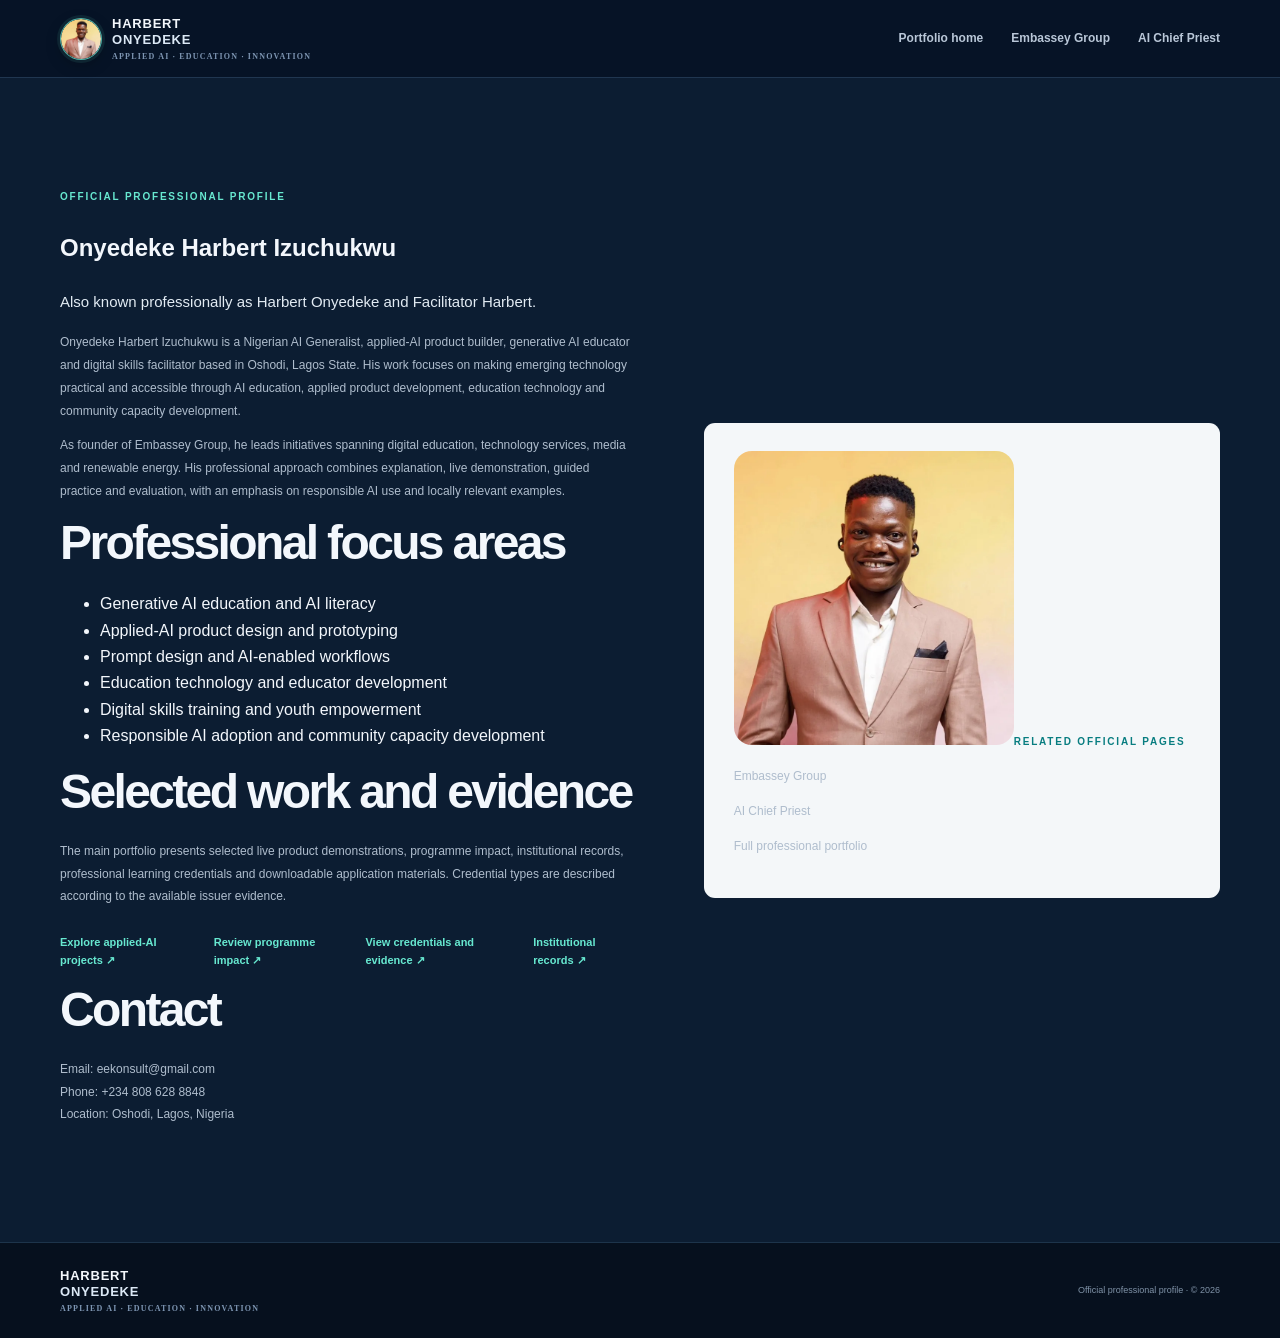
<file: about-harbert.html>
<!doctype html><html lang="en"><head><meta charset="utf-8"><meta name="viewport" content="width=device-width,initial-scale=1"><title>Onyedeke Harbert Izuchukwu (Harbert Onyedeke) | Official Profile</title><meta name="description" content="Learn about Onyedeke Harbert Izuchukwu, also known as Harbert Onyedeke and Facilitator Harbert: Nigerian AI educator, applied-AI product builder and founder of Embassey Group."><meta name="author" content="Onyedeke Harbert Izuchukwu"><meta name="robots" content="index,follow,max-image-preview:large"><link rel="canonical" href="https://harbert-onyedeke-ai-portfolio.vercel.app/about-harbert"><link rel="stylesheet" href="/styles.css"><script type="application/ld+json">{"@context":"https://schema.org","@type":"ProfilePage","url":"https://harbert-onyedeke-ai-portfolio.vercel.app/about-harbert","name":"Onyedeke Harbert Izuchukwu — Official Profile","mainEntity":{"@type":"Person","name":"Onyedeke Harbert Izuchukwu","alternateName":["Harbert Onyedeke","Facilitator Harbert"],"url":"https://harbert-onyedeke-ai-portfolio.vercel.app/","image":"https://harbert-onyedeke-ai-portfolio.vercel.app/portrait.webp","jobTitle":["AI Generalist","Applied-AI Product Builder","Generative AI Educator","Digital Skills Facilitator"],"address":{"@type":"PostalAddress","addressLocality":"Oshodi, Lagos","addressCountry":"NG"},"worksFor":{"@type":"Organization","name":"Embassey Group","url":"https://harbert-onyedeke-ai-portfolio.vercel.app/embassey-group.html"}}}</script></head><body><header class="site-header"><div class="container nav-wrap"><a class="brand" href="/"><span class="brand-mark brand-avatar"><img src="/portrait.webp" alt=""></span><span>HARBERT <b>ONYEDEKE</b><small>APPLIED AI · EDUCATION · INNOVATION</small></span></a><nav class="nav" aria-label="Main navigation"><a href="/">Portfolio home</a><a href="/embassey-group.html">Embassey Group</a><a href="/ai-chief-priest.html">AI Chief Priest</a></nav></div></header><main id="main"><section class="section about-section"><div class="container about-grid"><div><span class="eyebrow">OFFICIAL PROFESSIONAL PROFILE</span><h1>Onyedeke Harbert Izuchukwu</h1><p class="about-lede">Also known professionally as Harbert Onyedeke and Facilitator Harbert.</p><p>Onyedeke Harbert Izuchukwu is a Nigerian AI Generalist, applied-AI product builder, generative AI educator and digital skills facilitator based in Oshodi, Lagos State. His work focuses on making emerging technology practical and accessible through AI education, applied product development, education technology and community capacity development.</p><p>As founder of Embassey Group, he leads initiatives spanning digital education, technology services, media and renewable energy. His professional approach combines explanation, live demonstration, guided practice and evaluation, with an emphasis on responsible AI use and locally relevant examples.</p><h2>Professional focus areas</h2><ul><li>Generative AI education and AI literacy</li><li>Applied-AI product design and prototyping</li><li>Prompt design and AI-enabled workflows</li><li>Education technology and educator development</li><li>Digital skills training and youth empowerment</li><li>Responsible AI adoption and community capacity development</li></ul><h2>Selected work and evidence</h2><p>The main portfolio presents selected live product demonstrations, programme impact, institutional records, professional learning credentials and downloadable application materials. Credential types are described according to the available issuer evidence.</p><div class="about-links"><a href="/#work">Explore applied-AI projects ↗</a><a href="/#impact">Review programme impact ↗</a><a href="/#credentials">View credentials and evidence ↗</a><a href="/#recognition">Institutional records ↗</a></div><h2>Contact</h2><p>Email: <a href="mailto:eekonsult@gmail.com">eekonsult@gmail.com</a><br>Phone: <a href="tel:+2348086288488">+234 808 628 8848</a><br>Location: Oshodi, Lagos, Nigeria</p></div><aside class="capability-panel"><img src="/portrait.webp" alt="Professional portrait of Onyedeke Harbert Izuchukwu" style="width:100%;max-width:280px;border-radius:18px"><span class="eyebrow dark-eyebrow">RELATED OFFICIAL PAGES</span><p><a href="/embassey-group.html">Embassey Group</a></p><p><a href="/ai-chief-priest.html">AI Chief Priest</a></p><p><a href="/">Full professional portfolio</a></p></aside></div></section></main><footer class="footer"><div class="container footer-inner"><a class="brand footer-brand" href="/"><span>HARBERT <b>ONYEDEKE</b><small>APPLIED AI · EDUCATION · INNOVATION</small></span></a><p>Official professional profile · © 2026</p></div></footer></body></html>
</file>
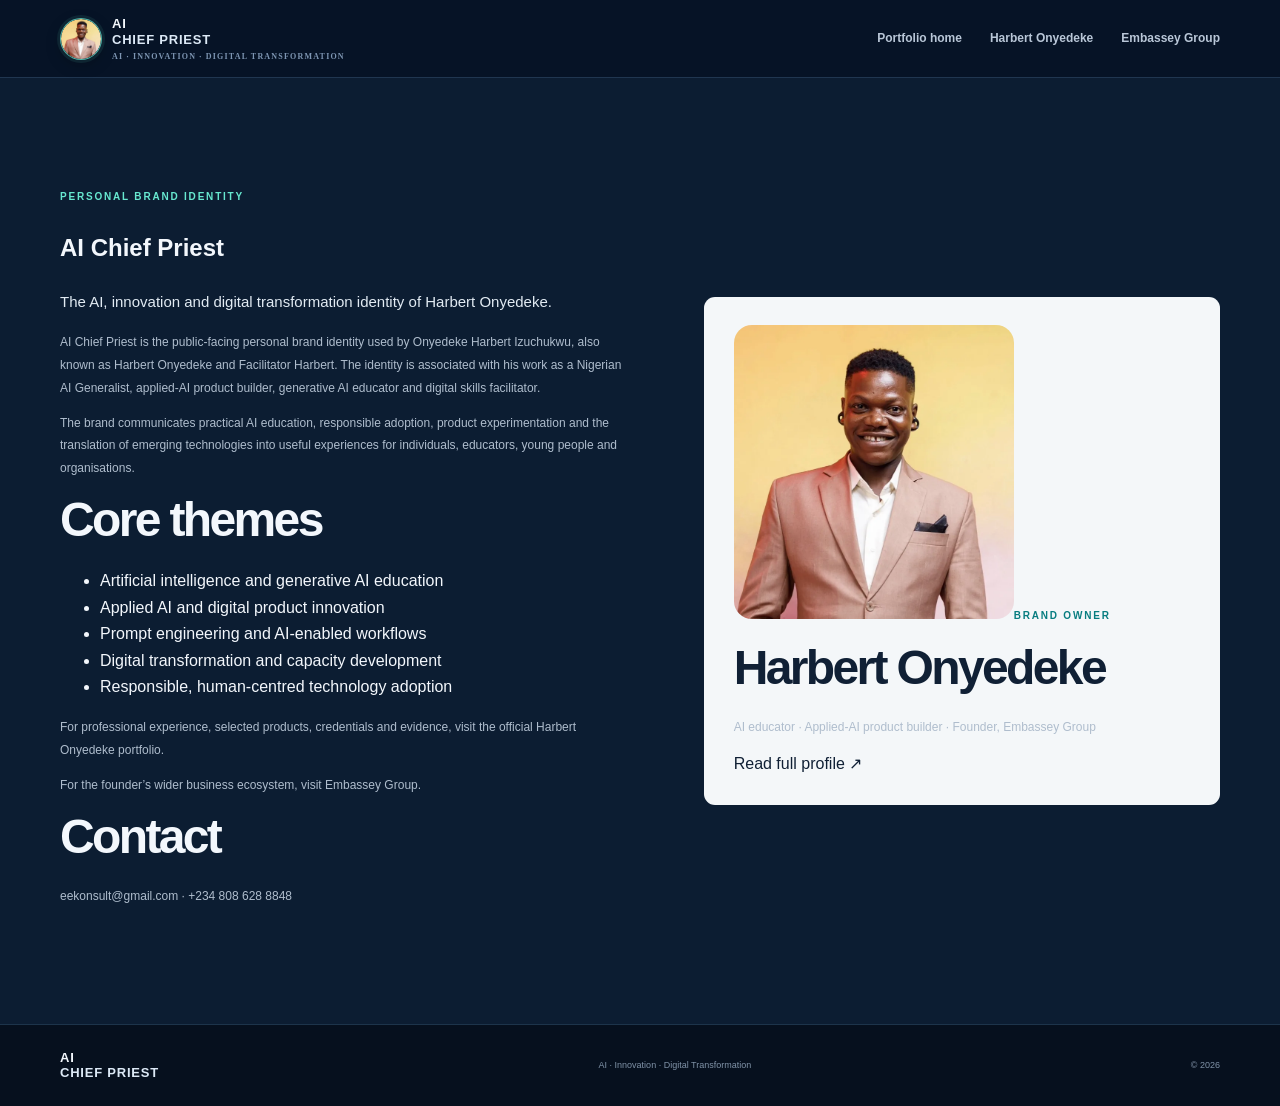
<file: ai-chief-priest.html>
<!doctype html><html lang="en"><head><meta charset="utf-8"><meta name="viewport" content="width=device-width,initial-scale=1"><title>AI Chief Priest | Harbert Onyedeke — AI, Innovation & Digital Transformation</title><meta name="description" content="AI Chief Priest is the public-facing personal brand of Nigerian AI educator and applied-AI product builder Harbert Onyedeke, focused on AI, innovation and digital transformation."><meta name="robots" content="index,follow"><link rel="canonical" href="https://harbert-onyedeke-ai-portfolio.vercel.app/ai-chief-priest"><link rel="stylesheet" href="/styles.css"><script type="application/ld+json">{"@context":"https://schema.org","@type":"ProfilePage","url":"https://harbert-onyedeke-ai-portfolio.vercel.app/ai-chief-priest","name":"AI Chief Priest — Harbert Onyedeke","mainEntity":{"@type":"Person","name":"Onyedeke Harbert Izuchukwu","alternateName":["AI Chief Priest","Harbert Onyedeke","Facilitator Harbert"],"url":"https://harbert-onyedeke-ai-portfolio.vercel.app/","image":"https://harbert-onyedeke-ai-portfolio.vercel.app/portrait.webp","description":"Nigerian AI educator, applied-AI product builder and digital skills facilitator. AI Chief Priest is his public-facing personal brand identity."}}</script></head><body><header class="site-header"><div class="container nav-wrap"><a class="brand" href="/"><span class="brand-mark brand-avatar"><img src="/portrait.webp" alt=""></span><span>AI <b>CHIEF PRIEST</b><small>AI · INNOVATION · DIGITAL TRANSFORMATION</small></span></a><nav class="nav" aria-label="Main navigation"><a href="/">Portfolio home</a><a href="/about-harbert.html">Harbert Onyedeke</a><a href="/embassey-group.html">Embassey Group</a></nav></div></header><main><section class="section about-section"><div class="container about-grid"><div><span class="eyebrow">PERSONAL BRAND IDENTITY</span><h1>AI Chief Priest</h1><p class="about-lede">The AI, innovation and digital transformation identity of Harbert Onyedeke.</p><p>AI Chief Priest is the public-facing personal brand identity used by <a href="/about-harbert.html">Onyedeke Harbert Izuchukwu</a>, also known as Harbert Onyedeke and Facilitator Harbert. The identity is associated with his work as a Nigerian AI Generalist, applied-AI product builder, generative AI educator and digital skills facilitator.</p><p>The brand communicates practical AI education, responsible adoption, product experimentation and the translation of emerging technologies into useful experiences for individuals, educators, young people and organisations.</p><h2>Core themes</h2><ul><li>Artificial intelligence and generative AI education</li><li>Applied AI and digital product innovation</li><li>Prompt engineering and AI-enabled workflows</li><li>Digital transformation and capacity development</li><li>Responsible, human-centred technology adoption</li></ul><p>For professional experience, selected products, credentials and evidence, visit the <a href="/">official Harbert Onyedeke portfolio</a>.</p><p>For the founder’s wider business ecosystem, visit <a href="/embassey-group.html">Embassey Group</a>.</p><h2>Contact</h2><p><a href="mailto:eekonsult@gmail.com">eekonsult@gmail.com</a> · <a href="https://wa.me/2348086288488">+234 808 628 8848</a></p></div><aside class="capability-panel"><img src="/portrait.webp" alt="Portrait associated with AI Chief Priest brand" style="width:100%;max-width:280px;border-radius:18px"><span class="eyebrow dark-eyebrow">BRAND OWNER</span><h2>Harbert Onyedeke</h2><p>AI educator · Applied-AI product builder · Founder, Embassey Group</p><a href="/about-harbert.html">Read full profile ↗</a></aside></div></section></main><footer class="footer"><div class="container footer-inner"><a class="brand footer-brand" href="/"><span>AI <b>CHIEF PRIEST</b></span></a><p>AI · Innovation · Digital Transformation</p><span>© 2026</span></div></footer></body></html>
</file>
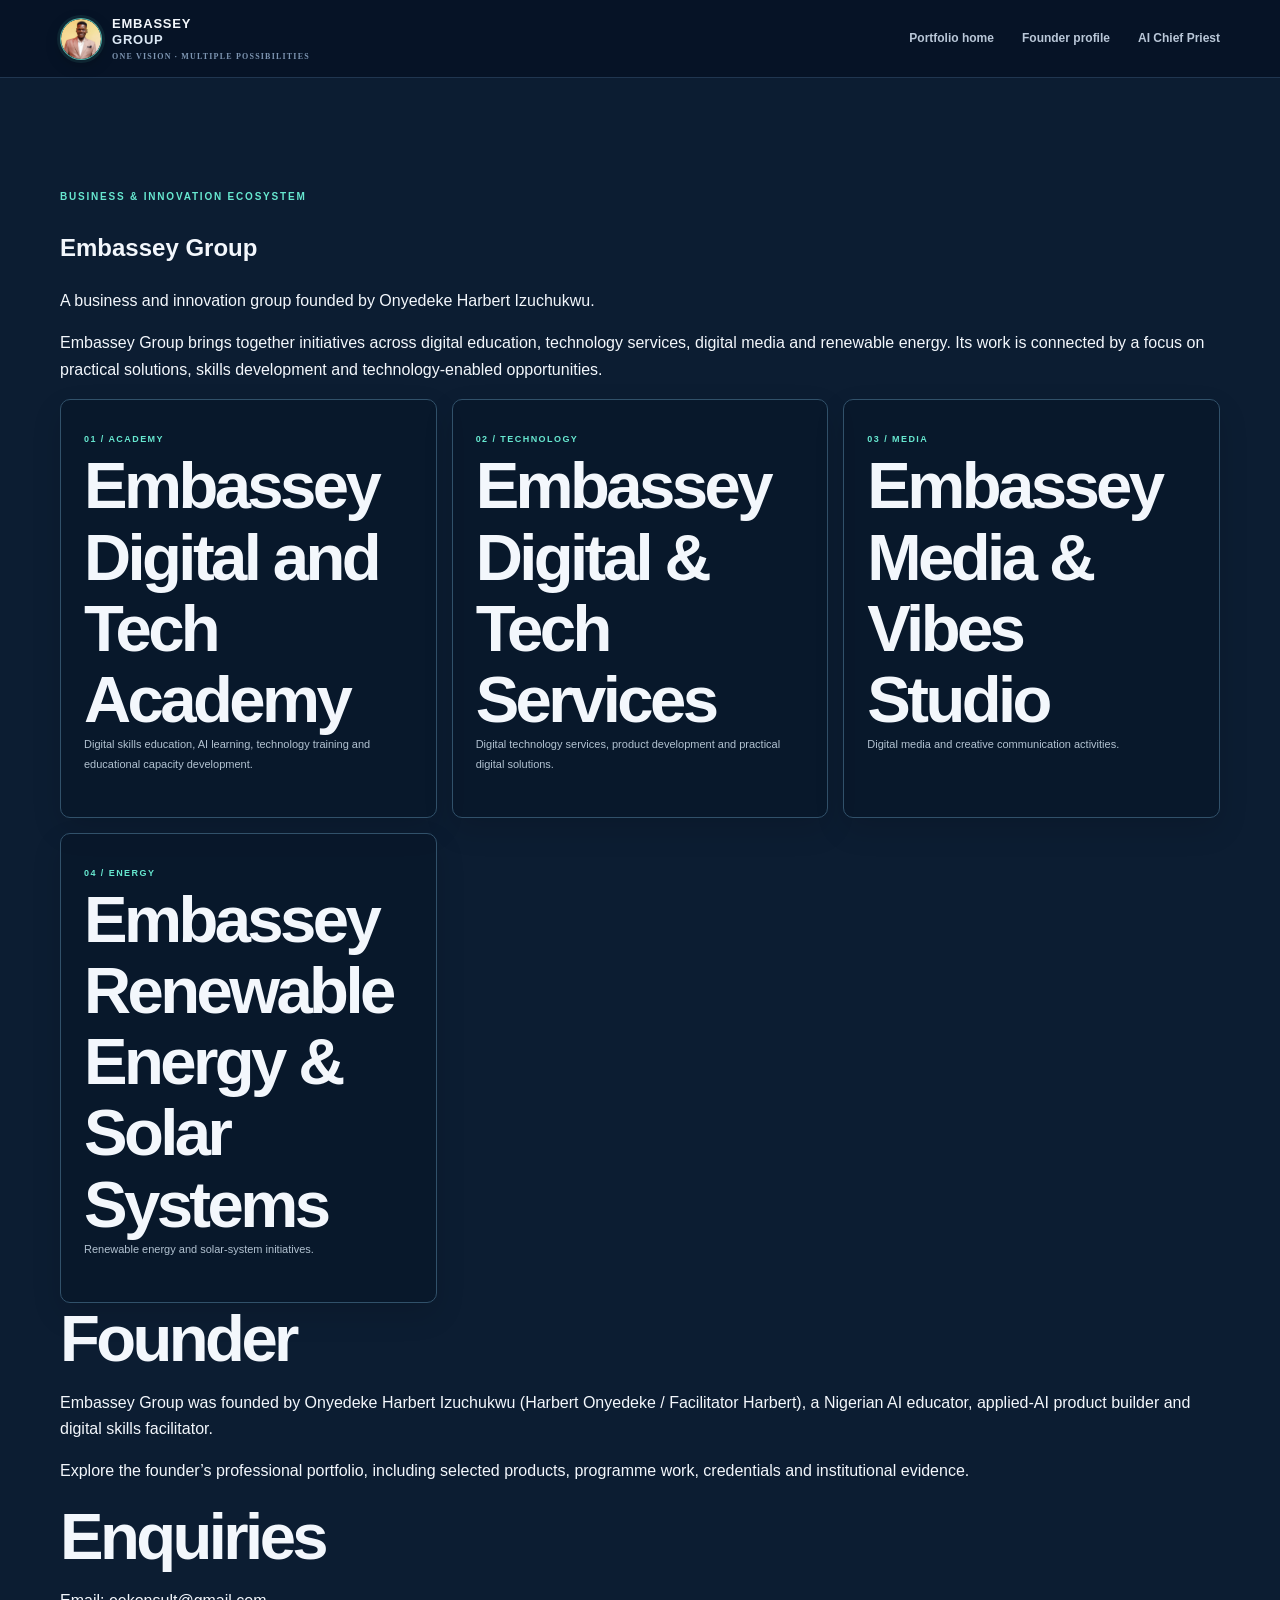
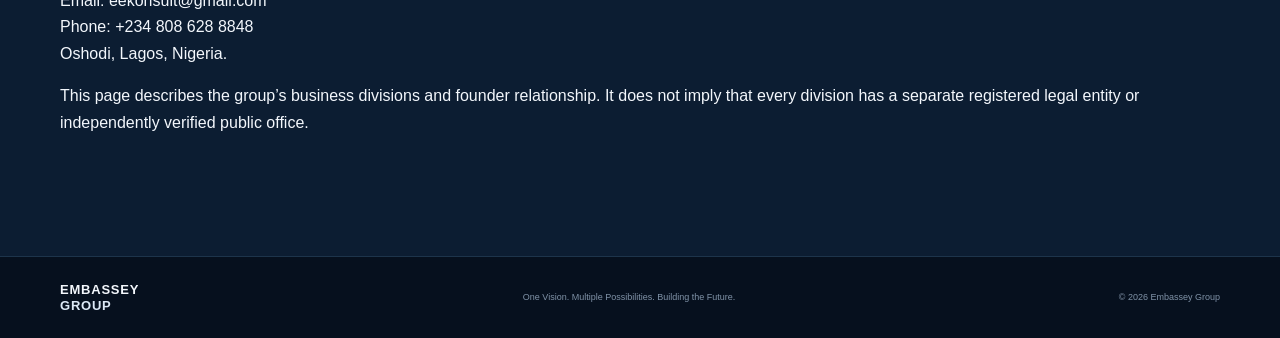
<file: embassey-group.html>
<!doctype html><html lang="en"><head><meta charset="utf-8"><meta name="viewport" content="width=device-width,initial-scale=1"><title>Embassey Group | Digital Education, Technology, Media & Energy</title><meta name="description" content="Embassey Group is the business and innovation group founded by Onyedeke Harbert Izuchukwu, with activities across digital education, technology services, digital media and renewable energy in Nigeria."><meta name="robots" content="index,follow"><link rel="canonical" href="https://harbert-onyedeke-ai-portfolio.vercel.app/embassey-group"><link rel="stylesheet" href="/styles.css"><script type="application/ld+json">{"@context":"https://schema.org","@type":"Organization","name":"Embassey Group","url":"https://harbert-onyedeke-ai-portfolio.vercel.app/embassey-group","description":"Business and innovation group founded by Onyedeke Harbert Izuchukwu, with activities spanning digital education, technology services, digital media and renewable energy.","founder":{"@type":"Person","name":"Onyedeke Harbert Izuchukwu","url":"https://harbert-onyedeke-ai-portfolio.vercel.app/about-harbert.html"},"brand":[{"@type":"Brand","name":"Embassey Digital and Tech Academy"},{"@type":"Brand","name":"Embassey Digital & Tech Services"},{"@type":"Brand","name":"Embassey Media & Vibes Studio"},{"@type":"Brand","name":"Embassey Renewable Energy & Solar Systems"}]}</script></head><body><header class="site-header"><div class="container nav-wrap"><a class="brand" href="/"><span class="brand-mark brand-avatar"><img src="/portrait.webp" alt=""></span><span>EMBASSEY <b>GROUP</b><small>ONE VISION · MULTIPLE POSSIBILITIES</small></span></a><nav class="nav" aria-label="Main navigation"><a href="/">Portfolio home</a><a href="/about-harbert.html">Founder profile</a><a href="/ai-chief-priest.html">AI Chief Priest</a></nav></div></header><main><section class="section about-section"><div class="container"><span class="eyebrow">BUSINESS & INNOVATION ECOSYSTEM</span><h1>Embassey Group</h1><p class="about-lede">A business and innovation group founded by Onyedeke Harbert Izuchukwu.</p><p>Embassey Group brings together initiatives across digital education, technology services, digital media and renewable energy. Its work is connected by a focus on practical solutions, skills development and technology-enabled opportunities.</p><div class="snapshot-grid"><article class="snapshot-card"><span class="snapshot-number">01 / ACADEMY</span><h2>Embassey Digital and Tech Academy</h2><p>Digital skills education, AI learning, technology training and educational capacity development.</p></article><article class="snapshot-card"><span class="snapshot-number">02 / TECHNOLOGY</span><h2>Embassey Digital & Tech Services</h2><p>Digital technology services, product development and practical digital solutions.</p></article><article class="snapshot-card"><span class="snapshot-number">03 / MEDIA</span><h2>Embassey Media & Vibes Studio</h2><p>Digital media and creative communication activities.</p></article><article class="snapshot-card"><span class="snapshot-number">04 / ENERGY</span><h2>Embassey Renewable Energy & Solar Systems</h2><p>Renewable energy and solar-system initiatives.</p></article></div><h2>Founder</h2><p>Embassey Group was founded by <a href="/about-harbert.html">Onyedeke Harbert Izuchukwu (Harbert Onyedeke / Facilitator Harbert)</a>, a Nigerian AI educator, applied-AI product builder and digital skills facilitator.</p><p>Explore the founder’s <a href="/">professional portfolio</a>, including selected products, programme work, credentials and institutional evidence.</p><h2>Enquiries</h2><p>Email: <a href="mailto:eekonsult@gmail.com">eekonsult@gmail.com</a><br>Phone: <a href="tel:+2348086288488">+234 808 628 8848</a><br>Oshodi, Lagos, Nigeria.</p><p class="discoverability-note">This page describes the group’s business divisions and founder relationship. It does not imply that every division has a separate registered legal entity or independently verified public office.</p></div></section></main><footer class="footer"><div class="container footer-inner"><a class="brand footer-brand" href="/"><span>EMBASSEY <b>GROUP</b></span></a><p>One Vision. Multiple Possibilities. Building the Future.</p><span>© 2026 Embassey Group</span></div></footer></body></html>
</file>
<file: styles.css>
:root{--bg:#071426;--bg2:#0c1d33;--panel:#10253d;--ink:#f3f7fc;--muted:#aab8ca;--cyan:#67e8d0;--blue:#6ba8ff;--coral:#ff806f;--paper:#f5f7fa;--dark:#102035;--body:#536277;--line:#dce4ec;--max:1160px}*{box-sizing:border-box}html{scroll-behavior:smooth;scroll-padding-top:86px}body{margin:0;background:var(--bg);color:var(--ink);font-family:"DM Sans",sans-serif;line-height:1.65}a{color:inherit;text-decoration:none}.container{width:min(var(--max),calc(100% - 48px));margin:auto}.skip{position:absolute;left:-999px;top:10px;background:white;color:#111;padding:10px;z-index:99}.skip:focus{left:10px}.site-header{height:78px;position:sticky;top:0;z-index:20;background:rgba(7,20,38,.92);backdrop-filter:blur(18px);border-bottom:1px solid #203650}.nav-wrap,.nav,.brand,.hero-actions,.hero-tags,.hero-proof,.trust-inner,.section-heading,.project-top,.project-points,.impact-facts,.about-links,.contact-actions,.footer-inner{display:flex;align-items:center}.nav-wrap{height:100%;justify-content:space-between}.brand{gap:10px;font:800 13px Manrope,sans-serif;letter-spacing:.06em;line-height:1.2}.brand>span:last-child{display:flex;flex-direction:column}.brand b{display:inline;color:#dce9f6}.brand small{font:600 8px "DM Sans";letter-spacing:.15em;color:#7e96b3;margin-top:5px}.brand-mark{width:40px;height:40px;display:grid;place-items:center;border:1px solid #3c6b82;border-radius:12px;color:var(--cyan);font:800 13px Manrope;background:linear-gradient(145deg,#14334b,#0a1729)}.nav{gap:28px;font-size:12px;font-weight:600;color:#b9c7d8}.nav a:hover,.about-links a:hover{color:var(--cyan)}.nav .nav-cta{background:var(--cyan);color:#092033;padding:10px 17px;border-radius:6px}.menu-toggle{display:none;background:none;border:0;color:white;font-size:24px}.section{padding:104px 0}.hero{padding:90px 0 82px;overflow:hidden;background:radial-gradient(ellipse at 78% 42%,rgba(27,87,113,.24),transparent 38%),linear-gradient(180deg,#08172a,#071426)}.hero-grid{display:grid;grid-template-columns:1.12fr .88fr;align-items:center;gap:60px}.eyebrow{font-size:10px;letter-spacing:.18em;font-weight:700;color:var(--cyan);display:inline-flex;align-items:center;gap:10px}.pulse,.caption-dot{width:7px;height:7px;background:var(--cyan);border-radius:50%;box-shadow:0 0 0 5px rgba(103,232,208,.12)}.hero-kicker{font:700 11px Manrope;letter-spacing:.18em;color:#9db5cd;margin:26px 0 8px}.hero h1,.section h2{font:800 clamp(40px,5.1vw,66px)/1.09 Manrope,sans-serif;letter-spacing:-.055em;margin:0}.hero h1 em,.section h2 em{font-style:normal;color:var(--cyan)}.hero-lede{max-width:640px;color:#c0ccda;font-size:16px;line-height:1.8;margin:24px 0}.hero-lede strong{color:white}.hero-tags{gap:9px;flex-wrap:wrap;margin-bottom:28px}.hero-tags span{font-size:10px;border:1px solid #28445f;color:#c2d3e4;border-radius:30px;padding:7px 11px}.hero-actions{gap:12px;flex-wrap:wrap}.btn{display:inline-flex;align-items:center;gap:18px;padding:14px 18px;border-radius:6px;font-size:12px;font-weight:700;transition:.2s transform,.2s background}.btn:hover{transform:translateY(-2px)}.btn-primary{background:var(--cyan);color:#082035}.btn-secondary{border:1px solid #3a526c;color:#e9f1fa}.hero-proof{gap:30px;margin-top:48px;padding-top:24px;border-top:1px solid #263b53}.hero-proof div{display:flex;flex-direction:column}.hero-proof strong{font:800 23px Manrope;color:#fff}.hero-proof span{font-size:10px;color:#94a8bf}.micro-note{font-size:9px;color:#8295ab;margin-top:12px}.hero-visual{position:relative;min-height:510px;display:grid;place-items:center}.portrait-frame{position:relative;z-index:2;width:min(100%,390px);height:470px;border-radius:190px 190px 20px 20px;overflow:hidden;border:1px solid #41617c;background:#d6b0a1;box-shadow:0 30px 100px #020a15}.portrait-frame:after{content:"";position:absolute;inset:55% 0 0;background:linear-gradient(transparent,rgba(4,17,31,.72))}.portrait-frame img{width:100%;height:100%;object-fit:cover;object-position:center 23%}.portrait-caption{position:absolute;z-index:3;bottom:22px;left:22px;display:flex;align-items:center;gap:12px;font-size:10px;color:#d9e8f4}.portrait-caption b{font-size:12px;color:#fff}.orbit{position:absolute;border:1px solid rgba(103,232,208,.25);border-radius:50%;transform:rotate(-25deg)}.orbit-one{width:510px;height:290px}.orbit-two{width:550px;height:370px;transform:rotate(33deg);border-color:rgba(107,168,255,.2)}.floating-card{position:absolute;z-index:4;display:flex;align-items:center;gap:10px;padding:12px 15px;background:#10263d;border:1px solid #34506a;border-radius:9px;box-shadow:0 14px 36px #020a15}.floating-card b,.floating-card small{display:block}.floating-card b{font:700 11px Manrope}.floating-card small{font-size:9px;color:#9fb1c5}.card-top{top:80px;right:-4px}.card-bottom{bottom:72px;left:-20px}.mini-icon{display:grid;place-items:center;width:31px;height:31px;border-radius:8px;background:#16463f;color:var(--cyan);font-size:18px}.mini-coral{background:#492f37;color:var(--coral)}.trust-strip{background:#0b1b2e;border-top:1px solid #1d344d;border-bottom:1px solid #1d344d}.trust-inner{min-height:74px;justify-content:space-between;gap:20px;flex-wrap:wrap}.trust-inner span{font-size:9px;letter-spacing:.15em;color:#7890a9;font-weight:700}.trust-inner b{font:800 13px Manrope;color:#b5c5d7}.section-light{background:var(--paper);color:var(--dark)}.section-heading{justify-content:space-between;gap:50px;margin-bottom:46px}.section-heading>div{max-width:620px}.section-heading h2{font-size:clamp(34px,4vw,48px);margin-top:13px}.section-heading h2 em{color:#087d80}.section-heading>p{max-width:390px;color:var(--body);font-size:13px;line-height:1.8;margin:0}.dark-eyebrow{color:#087d80}.project-grid{display:grid;grid-template-columns:1.1fr .9fr;gap:22px}.project-card{background:#fff;border:1px solid #e2e8ef;border-radius:12px;overflow:hidden;box-shadow:0 12px 36px rgba(16,32,53,.05)}.project-top{justify-content:space-between;padding:20px 23px 0}.project-index{font:800 11px Manrope;color:#9aa9b9}.status-pill{font-size:9px;color:#35776d;background:#e6f7f2;border-radius:20px;padding:5px 9px}.status-pill i{display:inline-block;width:6px;height:6px;border-radius:50%;background:#3cb995;margin-right:5px}.project-art{height:225px;margin:15px 20px 0;border-radius:8px;position:relative;overflow:hidden}.lesson-art{background:linear-gradient(135deg,#102944,#154b5b 65%,#0d243d);display:grid;place-items:center}.art-grid{position:absolute;inset:0;background-image:linear-gradient(rgba(150,224,220,.08) 1px,transparent 1px),linear-gradient(90deg,rgba(150,224,220,.08) 1px,transparent 1px);background-size:25px 25px;mask-image:linear-gradient(90deg,transparent,#000)}.lesson-window{position:relative;z-index:1;width:72%;height:175px;background:#f1f7f8;border-radius:7px;box-shadow:0 15px 40px #07142677;overflow:hidden;transform:rotate(-2deg)}.window-bar{height:23px;background:#dce9ec;display:flex;align-items:center;gap:4px;padding:0 10px}.window-bar i{width:5px;height:5px;background:#96aeb4;border-radius:50%}.window-bar span{font-size:6px;color:#4b6872;margin-left:9px;letter-spacing:.1em}.lesson-content{padding:16px 19px;color:#102b3d}.lesson-label{font-size:7px;letter-spacing:.17em;color:#278a85;font-weight:700}.lesson-content strong{display:block;font:800 18px/1.2 Manrope;margin:6px 0}.lesson-lines i{display:block;height:4px;background:#d4e1e5;border-radius:4px;margin:5px 0;width:80%}.lesson-lines i:nth-child(2){width:62%}.lesson-chip{display:inline-block;background:#d9f4ee;color:#147c70;font-size:7px;padding:4px 8px;border-radius:20px;margin-top:7px}.art-orb{position:absolute;width:110px;height:110px;border-radius:50%;background:linear-gradient(135deg,#70e6d2,#4b94a5);opacity:.16;right:5%;top:15%}.energy-art{background:linear-gradient(145deg,#10213b,#1b4e56);display:flex;align-items:center;justify-content:center;flex-direction:column}.energy-sun{position:absolute;right:19%;top:24px;width:62px;height:62px;border-radius:50%;background:radial-gradient(circle,#ffe7a6,#f2a84c 60%,transparent 70%);opacity:.9}.energy-panels{display:flex;gap:6px;transform:skew(-16deg);margin-top:40px}.energy-panels i{width:44px;height:27px;border:1px solid #8ec7d2;background:linear-gradient(135deg,#12375a,#236b85);box-shadow:0 0 18px #65c3d044}.energy-word{position:relative;z-index:1;text-align:center;color:#f7c78b;font:700 13px Manrope;letter-spacing:.17em;margin-top:10px}.energy-word b{font-size:25px;color:white}.energy-word small{display:block;font-size:6px;letter-spacing:.35em;color:#a9c6d3}.energy-line{position:absolute;bottom:30px;width:75%;height:1px;background:linear-gradient(90deg,transparent,#7dd8ca,transparent)}.project-body{padding:23px 25px 27px}.project-type{font-size:9px;font-weight:800;letter-spacing:.17em;color:#0c8581;margin:0 0 7px}.project-body h3{font:800 23px Manrope;margin:0 0 10px}.project-body>p:not(.project-type){font-size:12px;color:#607086;line-height:1.8;margin:0 0 14px}.project-points{align-items:flex-start;flex-direction:column;gap:5px;padding:0;margin:0 0 17px;list-style:none}.project-points li{font-size:10px;color:#53657b}.project-points li:before{content:"✓";color:#078e83;font-weight:800;margin-right:8px}.text-link{display:inline-flex;align-items:center;gap:12px;font-size:11px;font-weight:800;color:#087d80}.portfolio-note{display:flex;gap:12px;align-items:flex-start;margin-top:22px;padding:17px 20px;background:#e9f1f3;border-radius:8px;color:#526477}.portfolio-note>span{font-size:20px;color:#087d80}.portfolio-note p{font-size:11px;margin:0;line-height:1.7}.impact-section{background:linear-gradient(135deg,#0b2035,#0a1a2e 65%,#0e3440)}.light-heading>p{color:#aebfd0}.impact-layout{display:grid;grid-template-columns:.82fr 1.18fr;gap:50px;align-items:center}.impact-number{font:800 clamp(90px,13vw,150px)/.9 Manrope;letter-spacing:-.08em;color:var(--cyan)}.impact-number span{font-size:.5em;vertical-align:top}.impact-main h3{font:800 24px/1.25 Manrope;max-width:410px;margin:18px 0}.impact-main>p{font-size:12px;color:#b2c2d1;max-width:440px;line-height:1.8}.impact-facts{gap:25px;margin:28px 0 30px;padding-top:22px;border-top:1px solid #28415a}.impact-facts div{display:flex;flex-direction:column;max-width:120px}.impact-facts b{font:800 22px Manrope;color:#fff}.impact-facts span{font-size:9px;color:#9fb2c5}.btn-light{background:#e7fbf6;color:#0b3b40}.impact-gallery{display:grid;grid-template-columns:1fr 1fr;grid-template-rows:180px 180px;gap:12px}.impact-gallery figure{margin:0;position:relative;overflow:hidden;border-radius:9px;background:#20394d}.impact-gallery .gallery-large{grid-column:1/3}.impact-gallery img{width:100%;height:100%;object-fit:cover;transition:transform .5s}.impact-gallery figure:hover img{transform:scale(1.04)}.impact-gallery figcaption{position:absolute;bottom:0;left:0;right:0;padding:20px 13px 10px;background:linear-gradient(transparent,rgba(2,13,25,.8));font-size:9px;color:#fff}.impact-bottom{display:grid;grid-template-columns:.7fr 1fr 1fr;gap:18px;margin-top:56px;padding-top:34px;border-top:1px solid #28415a}.impact-bottom h3{font:700 18px/1.3 Manrope;margin:10px 0}.recognition-card{display:flex;gap:14px;align-items:center;background:#102941;border:1px solid #284660;border-radius:9px;padding:13px}.recognition-card img{width:76px;height:95px;object-fit:cover;border-radius:5px}.recognition-card b{font:700 11px Manrope}.recognition-card p{font-size:9px;color:#a9bbcc;line-height:1.6;margin:7px 0}.recognition-card a{font-size:9px;color:var(--cyan);font-weight:700}.approval-mark{width:43px;height:43px;display:grid;place-items:center;flex-shrink:0;border-radius:50%;background:#164c48;color:var(--cyan);font-size:22px}.credential-grid{display:grid;grid-template-columns:1fr 1fr;gap:14px}.credential-card{display:flex;gap:16px;padding:21px;background:white;border:1px solid #e1e8ef;border-radius:9px}.credential-logo{width:42px;height:42px;flex-shrink:0;display:grid;place-items:center;border-radius:10px;font:800 19px Manrope}.google{background:#eaf1ff;color:#4285f4}.anthro{background:#f5eee6;color:#8c593e}.ms{background:#e9f4fb;color:#0078d4}.aws{background:#fff3df;color:#d58a13;font-size:13px}.pi{background:#e9f5e8;color:#28783b}.alx{background:#f1eafd;color:#6841a5}.credential-category{font-size:8px;font-weight:800;letter-spacing:.15em;color:#0c8581}.credential-card h3{font:800 15px/1.3 Manrope;margin:6px 0}.credential-card p{font-size:10px;color:#627187;line-height:1.7;margin:0 0 8px}.credential-card a{font-size:10px;color:#087d80;font-weight:800}.credential-footer{display:flex;justify-content:space-between;align-items:center;gap:30px;margin-top:24px;padding:20px 22px;background:#e8eef3;border-radius:9px}.credential-footer p{font-size:10px;color:#5d6b7d;line-height:1.7;max-width:650px;margin:0}.btn-dark{background:#0d243d;color:#fff;white-space:nowrap}.about-section{background:#0c1d32}.about-grid{display:grid;grid-template-columns:1fr .9fr;gap:70px;align-items:center}.about-grid h2{font-size:clamp(34px,4vw,48px);margin:14px 0 22px}.about-grid h2 em{color:var(--cyan)}.about-grid p{font-size:12px;color:#afbdcd;line-height:1.9}.about-grid .about-lede{font-size:15px;color:#e2ebf3}.about-links{gap:22px;margin-top:25px}.about-links a{font-size:11px;color:var(--cyan);font-weight:700}.capability-panel{background:#f4f7f9;color:#102035;border-radius:11px;padding:28px 30px}.capability-list{margin-top:12px}.capability-list>div{display:flex;gap:16px;padding:14px 0;border-bottom:1px solid #dce4ea}.capability-list>div:last-child{border:0}.capability-list>div>b{font:800 11px Manrope;color:#0a8b82}.capability-list strong,.capability-list small{display:block}.capability-list strong{font:800 12px Manrope}.capability-list small{font-size:9px;color:#718095;margin-top:4px}.timeline-grid{display:grid;grid-template-columns:1fr .82fr;gap:60px}.timeline{border-left:1px solid #cdd8e2;padding-left:28px}.timeline article{position:relative;padding:0 0 28px}.timeline article:before{content:"";position:absolute;left:-34px;top:6px;width:11px;height:11px;border:3px solid #0a8b82;border-radius:50%;background:#f5f7fa}.timeline-date{font-size:8px;letter-spacing:.15em;font-weight:800;color:#0a8980}.timeline h3{font:800 17px Manrope;margin:6px 0 2px}.timeline h4{font-size:10px;color:#65768b;margin:0 0 9px}.timeline p{font-size:10px;color:#68788b;line-height:1.8;max-width:540px;margin:0}.education-card{background:#fff;border:1px solid #e0e7ee;border-radius:10px;padding:26px}.edu-item{display:flex;gap:15px;padding:20px 0;border-bottom:1px solid #e5ebf0}.edu-icon{width:34px;height:34px;display:grid;place-items:center;border-radius:8px;background:#e3f5f1;color:#0b8a7d;font:800 11px Manrope}.edu-item h3{font:800 13px Manrope;margin:0 0 5px}.edu-item p{font-size:10px;color:#67778b;line-height:1.6;margin:0 0 7px}.edu-status{font-size:9px;color:#087d80;font-weight:800}.education-card>.text-link{margin-top:18px}.contact-section{background:radial-gradient(ellipse at 78% 30%,rgba(31,103,111,.28),transparent 40%),#071426}.contact-grid{display:grid;grid-template-columns:1.1fr .7fr;gap:90px;align-items:center}.contact-grid h2{font-size:clamp(36px,4.7vw,58px);margin:14px 0 20px}.contact-grid h2 em{color:var(--cyan)}.contact-grid>div:first-child>p{font-size:13px;color:#b0c0d0;max-width:550px;line-height:1.8}.contact-actions{gap:12px;margin-top:25px}.btn-outline-light{border:1px solid #466079;color:#fff}.contact-card{background:#10263e;border:1px solid #31516b;border-radius:10px;padding:26px;display:flex;flex-direction:column;gap:12px}.contact-label{font-size:8px;letter-spacing:.16em;color:#7f9bb5;font-weight:800}.contact-card>a{font:700 13px Manrope;color:#fff}.contact-card>span:not(.contact-label){font-size:10px;color:#a9bbce}.contact-divider{height:1px;background:#2d455e;margin:6px 0}.contact-card>a:hover{color:var(--cyan)}.footer{background:#06101e;border-top:1px solid #1d344b;padding:25px 0}.footer-inner{justify-content:space-between;gap:20px;flex-wrap:wrap}.footer-brand .brand-mark{width:34px;height:34px}.footer-inner p,.footer-inner>span{font-size:9px;color:#8093a8}.footer-inner p{margin:0}
@media(max-width:900px){.hero-grid{gap:30px;grid-template-columns:1.05fr .95fr}.hero-visual{min-height:430px}.portrait-frame{height:410px;width:320px}.card-top{right:-8px}.card-bottom{left:-8px}.section{padding:82px 0}.trust-inner{justify-content:center}.trust-inner span{width:100%;text-align:center}.impact-bottom{grid-template-columns:1fr 1fr}.impact-bottom>div:first-child{grid-column:1/3}.about-grid{gap:38px}.contact-grid{gap:40px}}
@media(max-width:680px){.container{width:min(var(--max),calc(100% - 34px))}.site-header{height:68px}.menu-toggle{display:block}.nav{display:none;position:absolute;top:68px;left:0;right:0;background:#0b1b2e;padding:20px 24px 24px;flex-direction:column;align-items:stretch;gap:18px;border-bottom:1px solid #28415a}.nav.open{display:flex}.nav .nav-cta{text-align:center}.brand{font-size:11px}.brand-mark{width:36px;height:36px}.hero{padding:65px 0 55px}.hero-grid{grid-template-columns:1fr;gap:25px}.hero h1{font-size:43px}.hero-lede{font-size:14px}.hero-proof{gap:18px;justify-content:space-between}.hero-proof strong{font-size:19px}.hero-proof span{font-size:9px}.hero-visual{min-height:405px;margin-top:0}.portrait-frame{height:390px;width:min(82%,330px)}.orbit-one{width:390px;height:250px}.orbit-two{width:420px;height:300px}.card-top{top:40px;right:0}.card-bottom{bottom:42px;left:0}.trust-inner{padding:18px 0;gap:15px 22px}.trust-inner b{font-size:11px}.section{padding:68px 0}.section-heading{display:block;margin-bottom:30px}.section-heading>p{margin-top:17px}.section-heading h2{font-size:36px}.project-grid,.credential-grid,.about-grid,.timeline-grid,.contact-grid,.impact-layout{grid-template-columns:1fr}.project-grid{gap:16px}.project-art{height:200px}.project-body{padding:20px}.impact-layout{gap:34px}.impact-number{font-size:110px}.impact-gallery{grid-template-rows:150px 140px}.impact-bottom{grid-template-columns:1fr}.impact-bottom>div:first-child{grid-column:auto}.recognition-card{min-height:120px}.credential-card{padding:17px}.credential-footer{display:block}.credential-footer .btn{margin-top:17px}.about-grid{gap:30px}.capability-panel{padding:22px}.timeline-grid{gap:25px}.education-card{padding:20px}.contact-grid{gap:30px}.contact-grid h2{font-size:39px}.footer-inner{justify-content:center;text-align:center;flex-direction:column}.footer-brand{justify-content:center}}

/* Recruiter-first 30-second value proposition */
.recruiter-snapshot{padding:76px 0 82px;background:linear-gradient(135deg,#0d2035,#102c40 58%,#123d46);border-bottom:1px solid #24465b}
.snapshot-heading{max-width:760px;margin:0 auto 30px;text-align:center}
.snapshot-heading h2{font:800 clamp(28px,3.5vw,42px)/1.15 Manrope;letter-spacing:-.045em;margin:15px 0 12px;color:#f4f8fc}
.snapshot-heading>p{max-width:650px;margin:0 auto;color:#b4c5d5;font-size:13px;line-height:1.8}
.snapshot-grid{display:grid;grid-template-columns:repeat(3,1fr);gap:15px}
.snapshot-card{min-height:220px;padding:24px 23px;background:rgba(7,20,38,.56);border:1px solid #31516a;border-radius:10px;box-shadow:0 12px 30px rgba(0,0,0,.12)}
.snapshot-number{font-size:9px;font-weight:800;letter-spacing:.16em;color:var(--cyan)}
.snapshot-card h3{font:800 19px/1.25 Manrope;color:#fff;margin:17px 0 10px;letter-spacing:-.025em}
.snapshot-card p{font-size:11px;line-height:1.8;color:#b2c2d1;margin:0 0 18px}
.snapshot-card a{font-size:10px;font-weight:800;color:var(--cyan)}
.snapshot-card a span{padding-left:5px}
.snapshot-footer{display:grid;grid-template-columns:auto 1fr auto;gap:20px;align-items:center;margin-top:18px;padding:19px 22px;border:1px solid #31516a;border-radius:8px;background:rgba(103,232,208,.07)}
.snapshot-footer>span{font-size:8px;letter-spacing:.16em;font-weight:800;color:#8ca7bc}
.snapshot-footer strong{font:700 12px/1.6 Manrope;color:#f0f7fb}
.snapshot-footer>a{font-size:10px;font-weight:800;color:var(--cyan);white-space:nowrap}
@media(max-width:900px){.snapshot-grid{grid-template-columns:1fr 1fr}.snapshot-card:last-child{grid-column:1/3}}
@media(max-width:680px){.recruiter-snapshot{padding:62px 0}.snapshot-heading{text-align:left}.snapshot-heading>p{margin:0}.snapshot-grid{grid-template-columns:1fr}.snapshot-card:last-child{grid-column:auto}.snapshot-card{min-height:0;padding:21px}.snapshot-footer{grid-template-columns:1fr;gap:8px}.snapshot-footer strong{font-size:12px}}

@media(prefers-reduced-motion:reduce){html{scroll-behavior:auto}*,*:before,*:after{transition:none!important;animation:none!important}}

/* Field gallery and inspectable evidence — portfolio 2.0 */
.gallery-section{background:#f2f6f8}
.field-gallery{display:grid;grid-template-columns:repeat(3,minmax(0,1fr));gap:17px}
.field-card{margin:0;background:#fff;border:1px solid #dfe7ed;border-radius:12px;overflow:hidden;box-shadow:0 12px 30px rgba(12,35,55,.06)}
.gallery-open{display:block;position:relative;width:100%;height:235px;padding:0;border:0;background:#dce6eb;cursor:zoom-in;overflow:hidden;text-align:left}
.gallery-open img{width:100%;height:100%;object-fit:cover;transition:transform .5s ease}
.field-card:hover .gallery-open img{transform:scale(1.045)}
.gallery-expand{position:absolute;left:13px;bottom:12px;padding:8px 11px;border-radius:6px;background:rgba(5,20,35,.82);color:#fff;font-size:9px;font-weight:800;letter-spacing:.04em;opacity:0;transform:translateY(5px);transition:.2s}
.field-card:hover .gallery-expand,.gallery-open:focus-visible .gallery-expand{opacity:1;transform:none}
.field-card figcaption{padding:15px 16px 17px}
.field-card figcaption b,.field-card figcaption span{display:block}
.field-card figcaption b{font:800 12px/1.4 Manrope;color:#142a40}
.field-card figcaption span{font-size:9px;color:#728196;margin-top:5px}
.gallery-footnote{display:flex;gap:13px;align-items:flex-start;margin-top:20px;padding:17px 19px;border:1px solid #d6e2e8;border-radius:9px;background:#e8f0f3}
.gallery-footnote-mark{color:#087f7b;font-size:19px}.gallery-footnote p{font-size:10px;line-height:1.75;color:#53687b;margin:0}.gallery-footnote b{color:#17334a}
.recognition-section{background:linear-gradient(135deg,#08192c,#102c42 65%,#123b45)}
.evidence-grid{display:grid;grid-template-columns:repeat(3,minmax(0,1fr));gap:16px}
.evidence-card{overflow:hidden;border:1px solid #294960;border-radius:11px;background:#10263b;box-shadow:0 14px 32px rgba(0,0,0,.12)}
.evidence-image{display:block;height:205px;padding:12px;background:#e9eef1;overflow:hidden}
.evidence-image img{width:100%;height:100%;object-fit:contain;transition:transform .35s ease}
.evidence-card:hover .evidence-image img{transform:scale(1.025)}
.evidence-copy{padding:18px 19px 20px}
.evidence-copy>span{font-size:8px;letter-spacing:.15em;font-weight:800;color:#67e8d0}
.evidence-copy h3{font:800 15px/1.35 Manrope;color:#fff;margin:9px 0}
.evidence-copy p{font-size:10px;line-height:1.75;color:#aebfce;min-height:54px;margin:0 0 13px}
.evidence-copy>a{display:inline-block;margin:0 14px 4px 0;font-size:9px;font-weight:800;color:#70e6d4}
.evidence-note{margin:19px 0 0;color:#9fb2c4;font-size:9px;line-height:1.7;max-width:900px}
@media(max-width:900px){.field-gallery,.evidence-grid{grid-template-columns:repeat(2,minmax(0,1fr))}}
@media(max-width:680px){.field-gallery,.evidence-grid{grid-template-columns:1fr}.gallery-open{height:230px}.evidence-image{height:220px}.gallery-expand{opacity:1;transform:none}}
@media(prefers-reduced-motion:reduce){.gallery-open img,.gallery-expand{transition:none}}
.photo-viewer{width:min(94vw,1100px);max-width:none;max-height:92vh;padding:18px;border:1px solid #426078;border-radius:12px;background:#071426;color:#fff;box-shadow:0 25px 90px rgba(0,0,0,.55)}
.photo-viewer::backdrop{background:rgba(2,9,17,.88);backdrop-filter:blur(5px)}
.photo-viewer img{display:block;max-width:100%;max-height:78vh;width:auto;height:auto;margin:auto;object-fit:contain}
.photo-viewer p{font-size:11px;color:#b8c9d7;text-align:center;margin:12px 45px 2px}
.photo-viewer-close{position:absolute;right:9px;top:7px;width:36px;height:36px;border:0;border-radius:50%;background:#17354e;color:white;font-size:25px;cursor:pointer}


/* Brand-led professional learning and credential presentation */
.ecosystem-strip{position:relative;padding:30px 0 34px;background:#fff;border-top:1px solid #e7edf1;border-bottom:1px solid #e1e9ee}
.ecosystem-heading{display:flex;align-items:baseline;justify-content:space-between;gap:20px;margin-bottom:18px}
.ecosystem-heading .eyebrow{color:#60758a;font-size:9px;letter-spacing:.17em;font-weight:800}
.ecosystem-heading p{margin:0;color:#7b8b9b;font-size:10px}
.ecosystem-logos{display:grid;grid-template-columns:repeat(6,minmax(0,1fr));gap:10px}
.ecosystem-brand{min-height:70px;display:flex;align-items:center;justify-content:center;gap:10px;padding:12px 10px;border:1px solid #e5ebf0;border-radius:10px;background:linear-gradient(145deg,#fff,#f7f9fb);color:#23384c;transition:transform .2s ease,border-color .2s ease,box-shadow .2s ease}
.ecosystem-brand:hover{transform:translateY(-3px);border-color:#b9d4d7;box-shadow:0 10px 24px rgba(14,42,62,.07)}
.ecosystem-brand img{width:25px;height:25px;object-fit:contain}
.ecosystem-brand span:last-child{font:700 10px/1.3 Manrope;text-align:left}
.ecosystem-monogram{width:26px;height:26px;display:grid;place-items:center;border-radius:7px;background:#0d2940;color:#fff;font:800 16px Manrope}
.credential-grid{align-items:stretch}
.credential-card{position:relative;min-height:190px;gap:17px;padding:23px 21px;border-radius:12px;box-shadow:0 8px 24px rgba(15,38,60,.035);transition:transform .2s ease,border-color .2s ease,box-shadow .2s ease}
.credential-card:hover{transform:translateY(-3px);border-color:#b9d6d8;box-shadow:0 14px 30px rgba(15,38,60,.09)}
.credential-logo{width:54px;height:54px;flex:0 0 54px;border:1px solid rgba(20,44,65,.06);border-radius:13px}
.credential-logo img{width:27px;height:27px;object-fit:contain}
.credential-logo.aws img{width:34px;height:34px}
.credential-logo.alx{background:#211044;color:#fff;font-size:14px;letter-spacing:-.06em}
.credential-content{min-width:0}
.credential-category{display:inline-flex;align-items:center;min-height:19px;padding:3px 7px;border-radius:4px;background:#eef5f5;color:#087e7c;font-size:8px;letter-spacing:.12em}
.credential-card h3{font-size:14px;margin:9px 0 8px}
.credential-card p{font-size:10px;line-height:1.75}
.credential-card a{display:inline-flex;align-items:center;gap:6px;margin-top:2px;padding-bottom:2px;border-bottom:1px solid #a9d5d0}
@media(max-width:900px){.ecosystem-logos{grid-template-columns:repeat(3,minmax(0,1fr))}.ecosystem-heading{align-items:flex-start;flex-direction:column;gap:5px}}
@media(max-width:680px){.ecosystem-strip{padding:24px 0}.ecosystem-logos{grid-template-columns:repeat(2,minmax(0,1fr));gap:8px}.ecosystem-brand{min-height:62px;justify-content:flex-start;padding:10px}.ecosystem-brand span:last-child{font-size:9px}.credential-card{min-height:0;padding:18px 16px;gap:13px}.credential-logo{width:46px;height:46px;flex-basis:46px}.credential-logo img{width:23px;height:23px}}

.ecosystem-mark{width:25px;height:25px;flex:0 0 25px}
.microsoft-mark,.credential-ms-mark{display:grid;grid-template-columns:1fr 1fr;gap:2px}
.microsoft-mark i,.credential-ms-mark i{display:block;background:#f25022}
.microsoft-mark i:nth-child(2),.credential-ms-mark i:nth-child(2){background:#7fba00}
.microsoft-mark i:nth-child(3),.credential-ms-mark i:nth-child(3){background:#00a4ef}
.microsoft-mark i:nth-child(4),.credential-ms-mark i:nth-child(4){background:#ffb900}
.aws-mark,.credential-aws-mark{display:grid;place-items:center;color:#263746;font:800 14px Manrope;letter-spacing:-.08em}
.credential-ms-mark{width:27px;height:27px}
.credential-aws-mark{font-size:17px;color:#d58a13}


/* Featured live product preview and expanded product portfolio */
.featured-project-stack{display:grid;gap:22px}
.project-live-feature{border-color:#c8dadd;box-shadow:0 20px 55px rgba(16,45,63,.10)}
.project-live-intro{padding-top:22px}
.project-live-intro>p:not(.project-type){max-width:850px}
.tool-highlights{display:grid;grid-template-columns:repeat(4,minmax(0,1fr));gap:9px;margin:20px 0 28px}
.tool-highlights span{padding:12px 13px;border:1px solid #dce8eb;border-radius:8px;background:#f5faf9;color:#29465a;font:700 10px/1.4 Manrope}
.tool-highlights b{display:block;color:#087f7b;font-size:9px;letter-spacing:.1em;margin-bottom:5px}
.live-preview-heading{display:flex;align-items:flex-end;justify-content:space-between;gap:20px;margin:10px 0 14px;padding-top:20px;border-top:1px solid #e5ecef}
.live-preview-heading>div{display:flex;flex-direction:column;gap:6px}
.live-preview-heading strong{font:800 17px Manrope;color:#132b41}
.live-label{display:flex;align-items:center;gap:8px;font-size:9px;font-weight:800;letter-spacing:.15em;color:#078b7e}
.live-label i{width:7px;height:7px;border-radius:50%;background:#12b886;box-shadow:0 0 0 4px #d9f8ec}
.preview-tabs{display:flex;gap:8px;overflow-x:auto;padding:3px 1px 12px;scrollbar-width:thin}
.preview-tab{flex:0 0 auto;border:1px solid #d6e1e7;border-radius:7px;padding:10px 14px;background:#f6f8fa;color:#506478;font:700 10px Manrope;cursor:pointer;transition:.2s}
.preview-tab:hover,.preview-tab.active{background:#0b817d;border-color:#0b817d;color:#fff}
.preview-tab:focus-visible{outline:3px solid #8ad9ce;outline-offset:2px}
.live-preview-frame{position:relative;height:680px;overflow:hidden;border:1px solid #cbd8e0;border-radius:10px;background:#f5f7fa;box-shadow:0 10px 28px rgba(16,42,60,.08)}
.live-preview-frame iframe{display:block;width:100%;height:100%;border:0;background:white}
.preview-note{font-size:9px!important;color:#758699!important;margin:10px 0 0!important}
.project-energy-feature{max-width:100%}
.project-energy-feature .project-art{height:245px}
.supporting-project-grid{display:grid;grid-template-columns:repeat(2,minmax(0,1fr));gap:22px}
.supporting-project{display:flex;flex-direction:column}
.support-project-icon{height:125px;margin:15px 20px 0;display:grid;place-items:center;border-radius:9px;font:500 58px Manrope}
.stock-icon{background:linear-gradient(135deg,#eaf2ff,#d8e7fb);color:#2865d9}
.med-icon{background:linear-gradient(135deg,#e8f8f3,#d4f0e8);color:#168c71}
.supporting-project .project-body{flex:1}
@media(max-width:900px){.tool-highlights{grid-template-columns:repeat(2,minmax(0,1fr))}.live-preview-frame{height:620px}}
@media(max-width:680px){.tool-highlights{grid-template-columns:1fr 1fr;gap:7px}.tool-highlights span{padding:10px;font-size:9px}.live-preview-heading{align-items:flex-start;flex-direction:column;gap:10px}.live-preview-heading strong{font-size:14px}.preview-tabs{margin-right:-4px}.preview-tab{padding:10px 12px;font-size:9px}.live-preview-frame{height:590px;border-radius:7px}.supporting-project-grid{grid-template-columns:1fr}.project-energy-feature .project-art{height:210px}.support-project-icon{height:110px}}


/* Testimonials and real-world user validation */
.testimonial-section{background:#f6f8fa}
.testimonial-proofbar{display:flex;align-items:center;justify-content:space-between;gap:20px;margin:-4px 0 22px;padding:18px 21px;border:1px solid #dfe7ec;border-radius:11px;background:#fff}
.google-rating{display:flex;align-items:center;gap:13px}
.google-g{width:42px;height:42px;display:grid;place-items:center;border:1px solid #e4eaf0;border-radius:10px;color:#4285f4;font:800 25px Arial}
.google-rating strong,.google-rating small{display:block}
.google-rating strong{font:800 19px Manrope;color:#152b40}
.google-rating strong span{color:#e5a900;font-size:15px;letter-spacing:.04em;margin-left:5px}
.google-rating small{font-size:9px;color:#748397;margin-top:3px}
.testimonial-proofbar>p{max-width:310px;margin:0;color:#7b8998;font-size:9px;line-height:1.65;text-align:right}
.testimonial-grid{display:grid;grid-template-columns:repeat(3,minmax(0,1fr));gap:15px}
.quote-card{display:flex;flex-direction:column;min-height:265px;padding:21px 20px;border:1px solid #e0e7ec;border-radius:11px;background:#fff;box-shadow:0 10px 25px rgba(16,42,60,.045)}
.quote-source{font-size:8px;letter-spacing:.13em;font-weight:800;color:#0b817d}
.quote-stars{margin-top:13px;color:#e5a900;font-size:14px;letter-spacing:.08em}
.quote-card blockquote{margin:13px 0 10px;color:#183249;font:700 15px/1.6 Manrope;letter-spacing:-.02em}
.quote-context{margin:0 0 17px;color:#6d7d8e;font-size:10px;line-height:1.75}
.quote-author{display:flex;flex-direction:column;gap:3px;margin-top:auto;padding-top:13px;border-top:1px solid #edf0f2}
.quote-author b{font:800 10px Manrope;color:#21394e}
.quote-author span{font-size:9px;color:#8290a0}
.quote-product-link{margin-top:12px;color:#087f7b;font-size:9px;font-weight:800}
.testimonial-footnote{margin-top:19px;padding:15px 17px;border-left:3px solid #0b8c83;border-radius:0 7px 7px 0;background:#eaf3f3;color:#5f7180;font-size:9px;line-height:1.75}
.testimonial-footnote b{color:#203b50}
.project-subtitle{margin:-7px 0 10px!important;color:#087f7b!important;font:800 11px Manrope!important;letter-spacing:.02em}
@media(max-width:900px){.testimonial-grid{grid-template-columns:repeat(2,minmax(0,1fr))}}
@media(max-width:680px){.testimonial-proofbar{align-items:flex-start;flex-direction:column}.testimonial-proofbar>p{text-align:left}.testimonial-grid{grid-template-columns:1fr}.quote-card{min-height:0;padding:19px}.quote-card blockquote{font-size:14px}}

/* Youth Lead 2024 certificate and Makoko community impact case study */
.makoko-section{background:#f4f7f8}
.makoko-grid{display:grid;grid-template-columns:minmax(0,1.55fr) minmax(230px,.75fr);gap:24px;align-items:stretch}
.makoko-story,.makoko-side{border:1px solid #dce6eb;border-radius:13px;background:#fff;padding:clamp(22px,3vw,34px);box-shadow:0 14px 34px rgba(14,38,57,.055)}
.makoko-tag{display:inline-flex;padding:7px 10px;border-radius:5px;background:#e8f4f2;color:#087f7b;font-size:8px;font-weight:800;letter-spacing:.14em}
.makoko-story h3{font:800 clamp(22px,2.4vw,30px)/1.2 Manrope;color:#102a40;letter-spacing:-.035em;margin:17px 0 12px}
.makoko-lede{font-size:13px;line-height:1.8;color:#5c7182}
.makoko-meta{display:grid;grid-template-columns:repeat(3,minmax(0,1fr));gap:9px;margin:22px 0;padding:16px 0;border-top:1px solid #e8eef1;border-bottom:1px solid #e8eef1}
.makoko-meta small,.makoko-meta b{display:block}.makoko-meta small{font-size:8px;color:#8292a0;font-weight:800;letter-spacing:.1em;margin-bottom:6px}.makoko-meta b{font:700 10px/1.5 Manrope;color:#213d52}
.makoko-story h4{font:800 12px Manrope;color:#102a40;margin:19px 0 7px}
.makoko-story>p:not(.makoko-lede):not(.makoko-caveat){font-size:11px;line-height:1.8;color:#607487}
.makoko-list{padding-left:18px;color:#607487;font-size:11px;line-height:1.9}
.makoko-outcomes{display:grid;grid-template-columns:1fr 1fr;gap:10px;margin:22px 0 10px}
.makoko-outcomes>div{padding:16px;border-radius:9px;background:#eff6f5;border:1px solid #dcece8}
.makoko-outcomes b{display:block;color:#087f7b;font:800 29px Manrope}.makoko-outcomes span{display:block;margin-top:5px;color:#526c7b;font-size:9px;line-height:1.6}
.makoko-caveat{font-size:9px;line-height:1.7;color:#83909c;margin:12px 0 18px}
.makoko-side{display:flex;flex-direction:column;justify-content:space-between;gap:18px;background:linear-gradient(145deg,#0b2036,#123d4b);border-color:#21485a}
.makoko-quote{padding:22px 20px;border-left:3px solid #67e8d0;background:rgba(255,255,255,.055);border-radius:0 8px 8px 0}
.makoko-quote>span{font-size:8px;letter-spacing:.15em;color:#8db4bd;font-weight:800}
.makoko-quote p{font:800 23px/1.3 Manrope;color:#fff;margin:18px 0}
.makoko-quote small{font-size:9px;line-height:1.6;color:#adc2cc}
.makoko-side-note{padding-top:18px;border-top:1px solid #315467}.makoko-side-note b{font:800 12px Manrope;color:#fff}.makoko-side-note p{font-size:10px;line-height:1.8;color:#b3c7d1}
@media(max-width:760px){.makoko-grid{grid-template-columns:1fr}.makoko-meta{grid-template-columns:1fr;gap:13px}.makoko-outcomes{grid-template-columns:1fr 1fr}}

.youth-lead-art{display:flex;flex-direction:column;align-items:center;justify-content:center;gap:9px;background:linear-gradient(135deg,#f9fcff,#e9f3ff);color:#12396d;text-align:center}.youth-lead-art span{font:800 30px/1 Manrope;letter-spacing:.03em}.youth-lead-art span b{color:#d39b16}.youth-lead-art small{font:800 8px Manrope;letter-spacing:.12em;color:#375a80}.evidence-text-note{display:block;font-size:9px;line-height:1.6;color:#91a0ad;margin-top:8px}

/* Expanded credential taxonomy and client-side filters */
.credential-filters{display:flex;flex-wrap:wrap;gap:8px;margin:24px 0 10px}
.credential-filter{border:1px solid #d5e0e6;border-radius:999px;padding:10px 15px;background:#fff;color:#506477;font:700 10px Manrope;cursor:pointer;transition:background .2s,border-color .2s,color .2s}
.credential-filter:hover,.credential-filter.active{background:#0b817d;border-color:#0b817d;color:#fff}
.credential-filter:focus-visible{outline:3px solid #8ad9ce;outline-offset:2px}
.credential-filter-status{margin:0 0 17px;color:#7b8998;font-size:9px}
.credential-expanded[hidden]{display:none!important}
.credential-logo.social{background:#e8f1ff;color:#2765a8}.credential-logo.business{background:#fff3df;color:#98610b}
.credential-logo.comms{background:#e8f5f3;color:#087f7b}.credential-logo.speaking{background:#f3edff;color:#6c4c9e}
.credential-logo.facilitator{background:#e9eff7;color:#355c82}.credential-logo.cyber{background:#e5eef3;color:#173f5a}
.credential-logo.disaster{background:#fff0e8;color:#a35328}.credential-logo.youth{background:#e6f6f6;color:#087f7b}
.credential-logo.local{background:#fff4dc;color:#936914}.credential-logo.award{background:#fcecf3;color:#a33363}
.credential-logo span{font:800 13px Manrope;letter-spacing:-.04em}
@media(max-width:680px){.credential-filters{gap:6px}.credential-filter{padding:9px 11px;font-size:9px}}

/* Programme Impact & Institutional Engagement — evidence-led case studies */
.programme-impact-section{background:#f3f7f8}
.programme-grid{display:grid;grid-template-columns:repeat(3,minmax(0,1fr));gap:17px;align-items:stretch}
.programme-card{display:flex;flex-direction:column;overflow:hidden;border:1px solid #dce6eb;border-radius:13px;background:#fff;box-shadow:0 13px 34px rgba(13,39,58,.06)}
.programme-visual{min-height:145px;display:flex;flex-direction:column;align-items:flex-start;justify-content:center;padding:25px 25px 22px;color:#fff;background:linear-gradient(130deg,#0b2037,#164c58);position:relative;isolation:isolate}
.programme-visual:after{content:"";position:absolute;z-index:-1;width:180px;height:180px;border:1px solid rgba(255,255,255,.17);border-radius:50%;right:-35px;top:-55px;box-shadow:0 0 0 22px rgba(255,255,255,.035),0 0 0 48px rgba(255,255,255,.025)}
.programme-visual span{font:800 29px/1 Manrope;letter-spacing:-.04em}
.programme-visual>b{font:800 19px Manrope;color:#70e6d4;margin-top:5px}
.programme-visual small{font-size:8px;font-weight:800;letter-spacing:.15em;color:#bfd3dc;margin-top:15px}
.programme-evolve .programme-visual{background:linear-gradient(130deg,#102e52,#176d7b)}
.programme-skillup .programme-visual{background:linear-gradient(130deg,#21133f,#65429a)}
.programme-content{display:flex;flex-direction:column;flex:1;padding:22px 21px 20px}
.programme-meta{display:flex;flex-wrap:wrap;justify-content:space-between;gap:6px;color:#087f7b;font-size:8px;font-weight:800;letter-spacing:.1em}
.programme-content h3{font:800 18px/1.3 Manrope;color:#132d43;letter-spacing:-.025em;margin:13px 0 10px}
.programme-content>p:not(.programme-caveat){font-size:10px;line-height:1.8;color:#607487;margin:0 0 12px}
.programme-content ul{padding-left:17px;margin:0 0 17px;color:#526b7d;font-size:10px;line-height:1.9}
.programme-proof{display:flex;flex-direction:column;align-items:flex-start;gap:8px;margin-top:auto;padding:14px 13px;border:1px solid #e0e9ed;border-radius:8px;background:#f7fafb}
.programme-proof b{font:800 9px Manrope;color:#28485c;margin-bottom:2px}
.programme-proof a{font-size:9px;font-weight:800;color:#087f7b}
.programme-proof span{font-size:9px;line-height:1.6;color:#718393}
.programme-caveat{font-size:8px;line-height:1.7;color:#8795a1;margin:13px 0 0}
.programme-footnote{margin:19px 0 0;padding:14px 16px;border-left:3px solid #0b817d;background:#e8f1f2;color:#5e7180;font-size:9px;line-height:1.75}
@media(max-width:950px){.programme-grid{grid-template-columns:1fr 1fr}.programme-card:last-child{grid-column:1/-1}}
@media(max-width:680px){.programme-grid{grid-template-columns:1fr}.programme-card:last-child{grid-column:auto}.programme-visual{min-height:125px}.programme-content{padding:20px 18px}.programme-content h3{font-size:17px}}


/* Product Validation & User Testimonials — anonymised first-hand product evidence */
.product-validation{margin:30px 0 25px;padding:clamp(20px,3vw,30px);border:1px solid #dce6eb;border-radius:14px;background:linear-gradient(145deg,#eef5f6,#f8fafb)}
.product-validation-heading{display:flex;justify-content:space-between;align-items:flex-end;gap:22px;margin-bottom:24px}
.product-validation-heading h3{font:800 clamp(22px,2.6vw,30px)/1.2 Manrope;color:#142f44;letter-spacing:-.035em;margin:9px 0 0}
.product-validation-heading h3 em{color:#087f7b;font-style:normal}
.product-validation-heading>p{max-width:340px;margin:0;color:#718293;font-size:10px;line-height:1.75}
.product-evidence-group+.product-evidence-group{margin-top:27px;padding-top:23px;border-top:1px solid #d8e3e8}
.product-evidence-title{display:flex;justify-content:space-between;align-items:flex-end;gap:15px;margin-bottom:13px}
.product-evidence-kicker,.evidence-type{font-size:8px;font-weight:800;letter-spacing:.13em;color:#087f7b}
.product-evidence-title h4{font:800 18px Manrope;color:#17354b;margin:6px 0 0}
.product-evidence-title>a{font-size:9px;font-weight:800;color:#087f7b;text-decoration:none}
.product-evidence-grid{display:grid;grid-template-columns:minmax(0,1fr);gap:13px}
.product-evidence-two{grid-template-columns:repeat(2,minmax(0,1fr))}
.product-evidence-card{display:grid;grid-template-columns:minmax(125px,.72fr) minmax(0,1fr);min-width:0;overflow:hidden;border:1px solid #e0e8ec;border-radius:10px;background:#fff;box-shadow:0 8px 22px rgba(16,42,60,.04)}
.product-evidence-image{display:block;min-height:220px;background:#e8eef1;overflow:hidden}
.product-evidence-image img{display:block;width:100%;height:100%;min-height:220px;object-fit:cover;object-position:top center;transition:transform .25s}
.product-evidence-image:hover img{transform:scale(1.025)}
.product-evidence-copy{display:flex;flex-direction:column;align-items:flex-start;padding:17px 16px}
.product-evidence-copy blockquote{margin:11px 0 9px;color:#183249;font:700 13px/1.55 Manrope;letter-spacing:-.015em}
.product-evidence-copy p{margin:0 0 13px;color:#6d7d8e;font-size:9px;line-height:1.7}
.product-evidence-copy small{margin-top:auto;padding-top:10px;border-top:1px solid #edf0f2;color:#83909d;font-size:8px}
.product-evidence-energy{max-width:720px}
.product-evidence-energy .product-evidence-image{max-height:300px}
@media(max-width:760px){.product-validation-heading{align-items:flex-start;flex-direction:column}.product-evidence-two{grid-template-columns:1fr}.product-evidence-card{grid-template-columns:minmax(105px,.62fr) minmax(0,1fr)}.product-evidence-image,.product-evidence-image img{min-height:190px}.product-evidence-copy{padding:14px 12px}.product-evidence-copy blockquote{font-size:12px}}
@media(max-width:430px){.product-evidence-card{grid-template-columns:1fr}.product-evidence-image,.product-evidence-image img{height:250px;min-height:250px;max-height:250px}.product-evidence-copy{padding:16px}}

/* Portfolio 3.0 — recruiter conversion, evidence viewer and validation register */
.recruitment-section{background:linear-gradient(135deg,#071a2e,#103b4b);color:#fff}
.recruitment-grid{display:grid;grid-template-columns:minmax(0,1.5fr) minmax(240px,.7fr);gap:30px;align-items:center}
.recruitment-section h2{max-width:760px;font:800 clamp(30px,4vw,48px)/1.12 Manrope;letter-spacing:-.045em;margin:18px 0}
.recruitment-section h2 em{color:#70e6d4;font-style:normal}
.recruitment-section p{max-width:720px;color:#c0d1dc;font-size:13px;line-height:1.85}
.recruitment-tags{display:flex;flex-wrap:wrap;gap:8px;margin:22px 0}
.recruitment-tags span{padding:9px 12px;border:1px solid #315b6b;border-radius:999px;color:#d4e5e9;font-size:9px}
.recruitment-aside{display:flex;flex-direction:column;gap:13px;padding:23px;border:1px solid #315567;border-radius:13px;background:rgba(255,255,255,.055)}
.recruitment-aside .contact-label{color:#78d9d0}
.recruitment-aside a{color:#e6f2f4;font-size:10px;text-decoration:none;padding-bottom:9px;border-bottom:1px solid rgba(255,255,255,.12)}
.validation-register{margin-top:27px;padding:22px;border:1px solid #d8e4e8;border-radius:11px;background:#fff}
.validation-register h4{margin:7px 0 8px;font:800 18px Manrope;color:#17354b}
.validation-register>div>p,.validation-register>p{font-size:10px;line-height:1.75;color:#6d7d8e}
.validation-register-grid{display:grid;grid-template-columns:repeat(3,minmax(0,1fr));gap:11px;margin:18px 0}
.validation-register-grid article{display:flex;flex-direction:column;gap:8px;padding:15px;border:1px solid #e1e9ed;border-radius:8px;background:#f7fafb}
.validation-register-grid b{font:800 11px Manrope;color:#17354b}
.validation-register-grid span{font-size:9px;color:#087f7b;font-weight:700}
.validation-register-grid small{font-size:9px;line-height:1.7;color:#718293}
.validation-register-note{padding-top:12px;border-top:1px solid #e8eef1}
.evidence-viewer{width:min(1000px,94vw);height:min(88vh,900px);max-width:none;max-height:none;padding:0;border:1px solid #29485e;border-radius:12px;background:#071a2e;color:white;box-shadow:0 24px 90px rgba(0,0,0,.45)}
.evidence-viewer::backdrop{background:rgba(3,12,22,.82);backdrop-filter:blur(5px)}
.evidence-viewer-bar{height:54px;display:flex;align-items:center;justify-content:space-between;gap:12px;padding:0 16px;border-bottom:1px solid #29485e}
.evidence-viewer-bar strong{font:700 12px Manrope}
.evidence-viewer-bar>div{display:flex;align-items:center;gap:16px}
.evidence-viewer-bar a{font-size:10px;color:#78d9d0;text-decoration:none}
.evidence-viewer-bar button{width:30px;height:30px;border:0;border-radius:50%;background:#18364d;color:#fff;font-size:22px;cursor:pointer}
.evidence-viewer iframe{width:100%;height:calc(100% - 54px);border:0;background:#f5f7f8}
@media(max-width:760px){.recruitment-grid{grid-template-columns:1fr}.validation-register-grid{grid-template-columns:1fr}.evidence-viewer{width:96vw;height:88vh}.evidence-viewer-bar{padding:0 10px}.evidence-viewer-bar strong{font-size:10px}}


/* Credential evidence gallery — original issuer images, responsive and evidence-first */
.credential-evidence{margin:30px 0 24px;padding:clamp(20px,3vw,28px);border:1px solid #dce6eb;border-radius:13px;background:linear-gradient(145deg,#f3f7f8,#fff)}
.credential-evidence-heading{display:flex;align-items:flex-end;justify-content:space-between;gap:22px;margin-bottom:20px}
.credential-evidence-heading h3{font:800 clamp(21px,2.5vw,28px)/1.2 Manrope;color:#142f44;letter-spacing:-.035em;margin:8px 0 0}
.credential-evidence-heading>p{max-width:360px;margin:0;color:#718293;font-size:10px;line-height:1.75}
.credential-evidence-grid{display:grid;grid-template-columns:repeat(3,minmax(0,1fr));gap:13px}
.credential-evidence-card{overflow:hidden;display:flex;flex-direction:column;min-width:0;border:1px solid #dfe7eb;border-radius:10px;background:#fff;box-shadow:0 8px 22px rgba(16,42,60,.045)}
.credential-evidence-card>a:first-child{display:grid;place-items:center;height:190px;padding:10px;background:#eef2f4;overflow:hidden}
.credential-evidence-card img{display:block;width:100%;height:100%;object-fit:contain;transition:transform .25s}
.credential-evidence-card>a:first-child:hover img{transform:scale(1.025)}
.credential-evidence-card>div{display:flex;flex-direction:column;align-items:flex-start;gap:7px;padding:14px 15px}
.credential-evidence-card b{font:800 10px Manrope;color:#18364b}
.credential-evidence-card span{font-size:9px;line-height:1.65;color:#6c7e8d}
.credential-evidence-card>div>a{margin-top:3px;color:#087f7b;font-size:9px;font-weight:800;text-decoration:none}
.credential-evidence-note{margin:16px 0 0;color:#84929e;font-size:9px;line-height:1.7}
.credential-content>a+a{display:inline-block;margin:7px 10px 0 0}
@media(max-width:900px){.credential-evidence-grid{grid-template-columns:repeat(2,minmax(0,1fr))}.credential-evidence-heading{align-items:flex-start;flex-direction:column}}
@media(max-width:560px){.credential-evidence{padding:16px}.credential-evidence-grid{grid-template-columns:1fr}.credential-evidence-card>a:first-child{height:230px}.credential-evidence-card>div{padding:14px}}


/* Personal portrait mark — replaces generic initials across portfolio navigation and footer */
.brand-mark.brand-avatar{width:42px;height:42px;flex:0 0 42px;overflow:hidden;display:block;border:1px solid rgba(103,232,208,.75);border-radius:50%;background:#0b2036;box-shadow:0 0 0 3px rgba(103,232,208,.09),0 5px 16px rgba(0,0,0,.18)}
.brand-mark.brand-avatar img{display:block;width:100%;height:100%;object-fit:cover;object-position:center 24%;border-radius:50%}
.footer-brand .brand-mark.brand-avatar{width:38px;height:38px;flex-basis:38px}
@media(max-width:680px){.brand-mark.brand-avatar{width:38px;height:38px;flex-basis:38px}}

/* Search-ready public profile and answer-friendly fact section */
.discoverability-section{scroll-margin-top:90px}
.discoverability-intro{max-width:900px;display:grid;grid-template-columns:1fr;gap:10px;padding:30px;background:#fff;border:1px solid rgba(9,30,55,.1);border-radius:20px;box-shadow:0 14px 42px rgba(8,25,48,.05)}
.discoverability-intro h3{margin:18px 0 0;color:#10253f;font-family:Manrope,sans-serif;font-size:1.12rem;font-weight:800}
.discoverability-intro h3:first-child{margin-top:0}
.discoverability-intro p{margin:0;color:#40536a;line-height:1.8;font-size:.98rem}
.discoverability-intro a{color:#087e91;font-weight:700;text-decoration:underline;text-underline-offset:3px}
.discoverability-intro .discoverability-note{margin-top:14px;padding-top:16px;border-top:1px solid rgba(9,30,55,.1);font-size:.88rem;color:#617187}
@media(max-width:680px){.discoverability-intro{padding:22px 18px;border-radius:16px}.discoverability-intro h3{font-size:1.04rem}}
</file>
